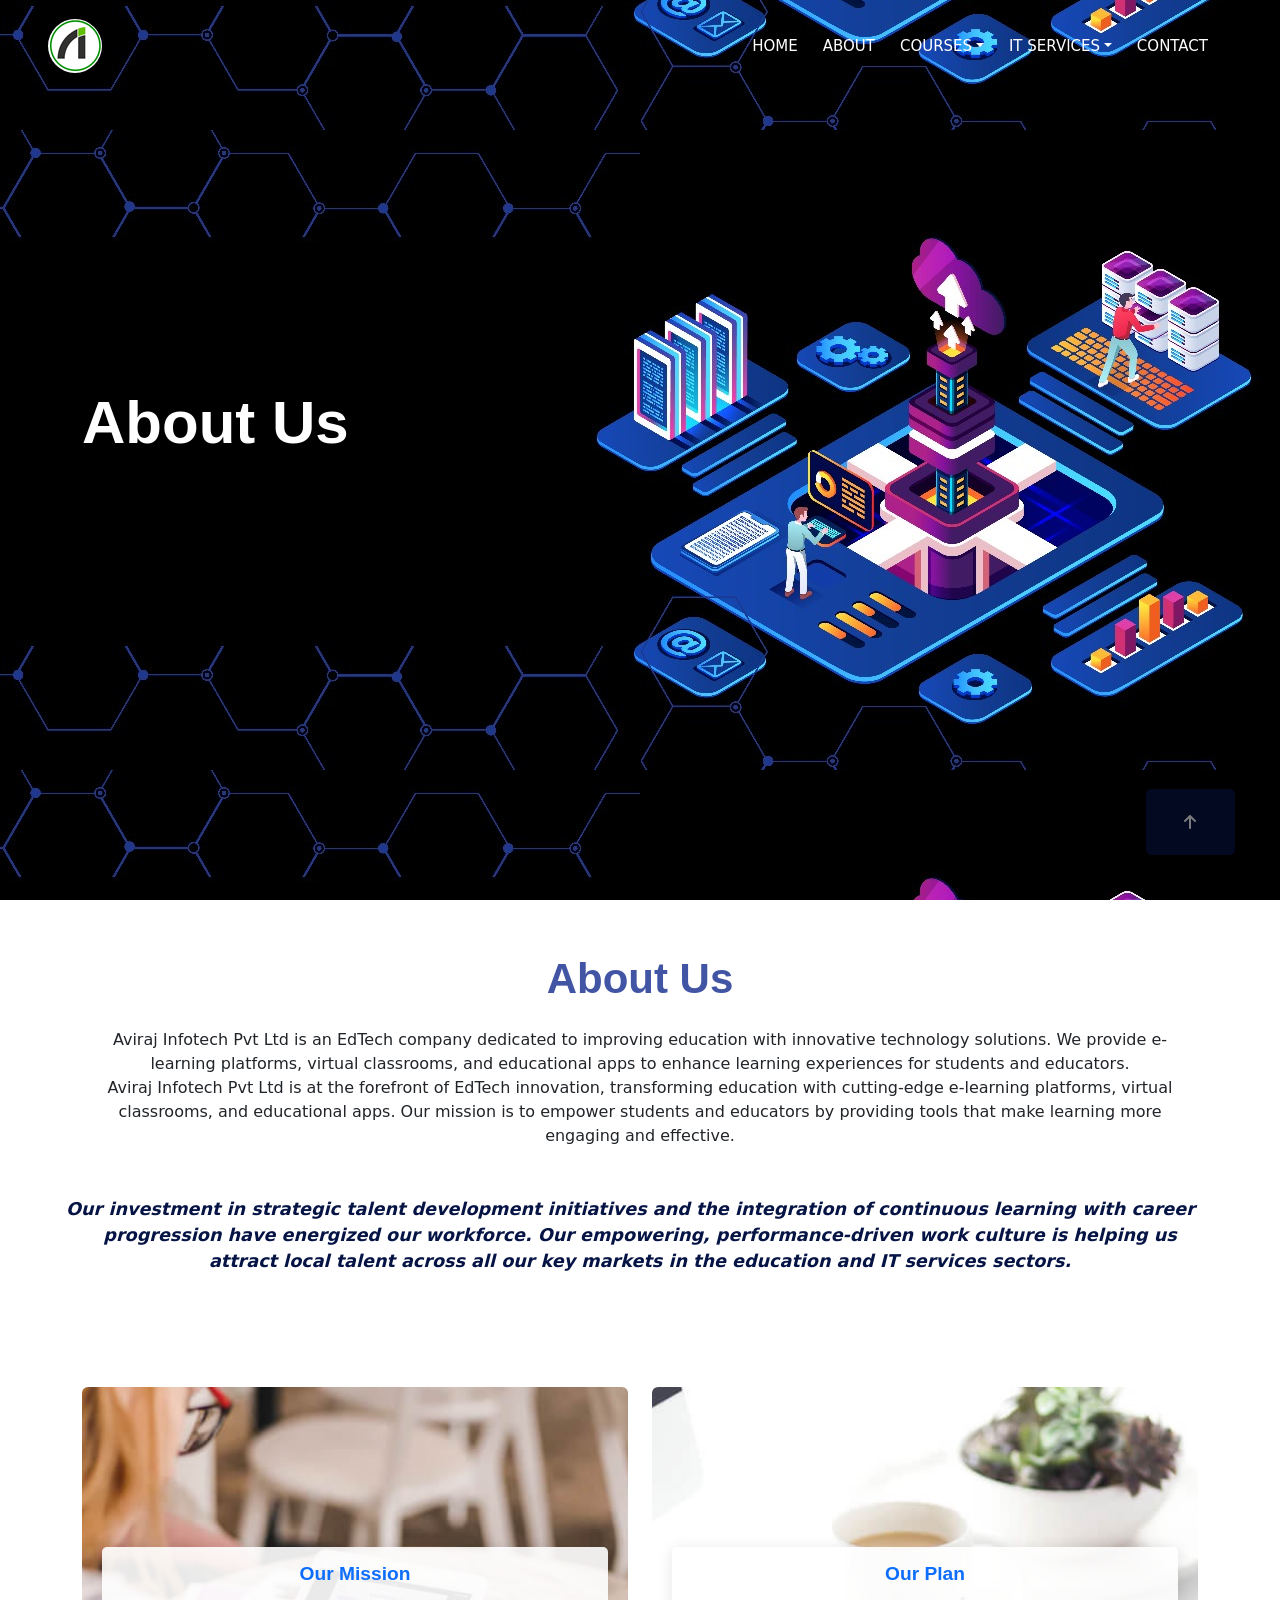
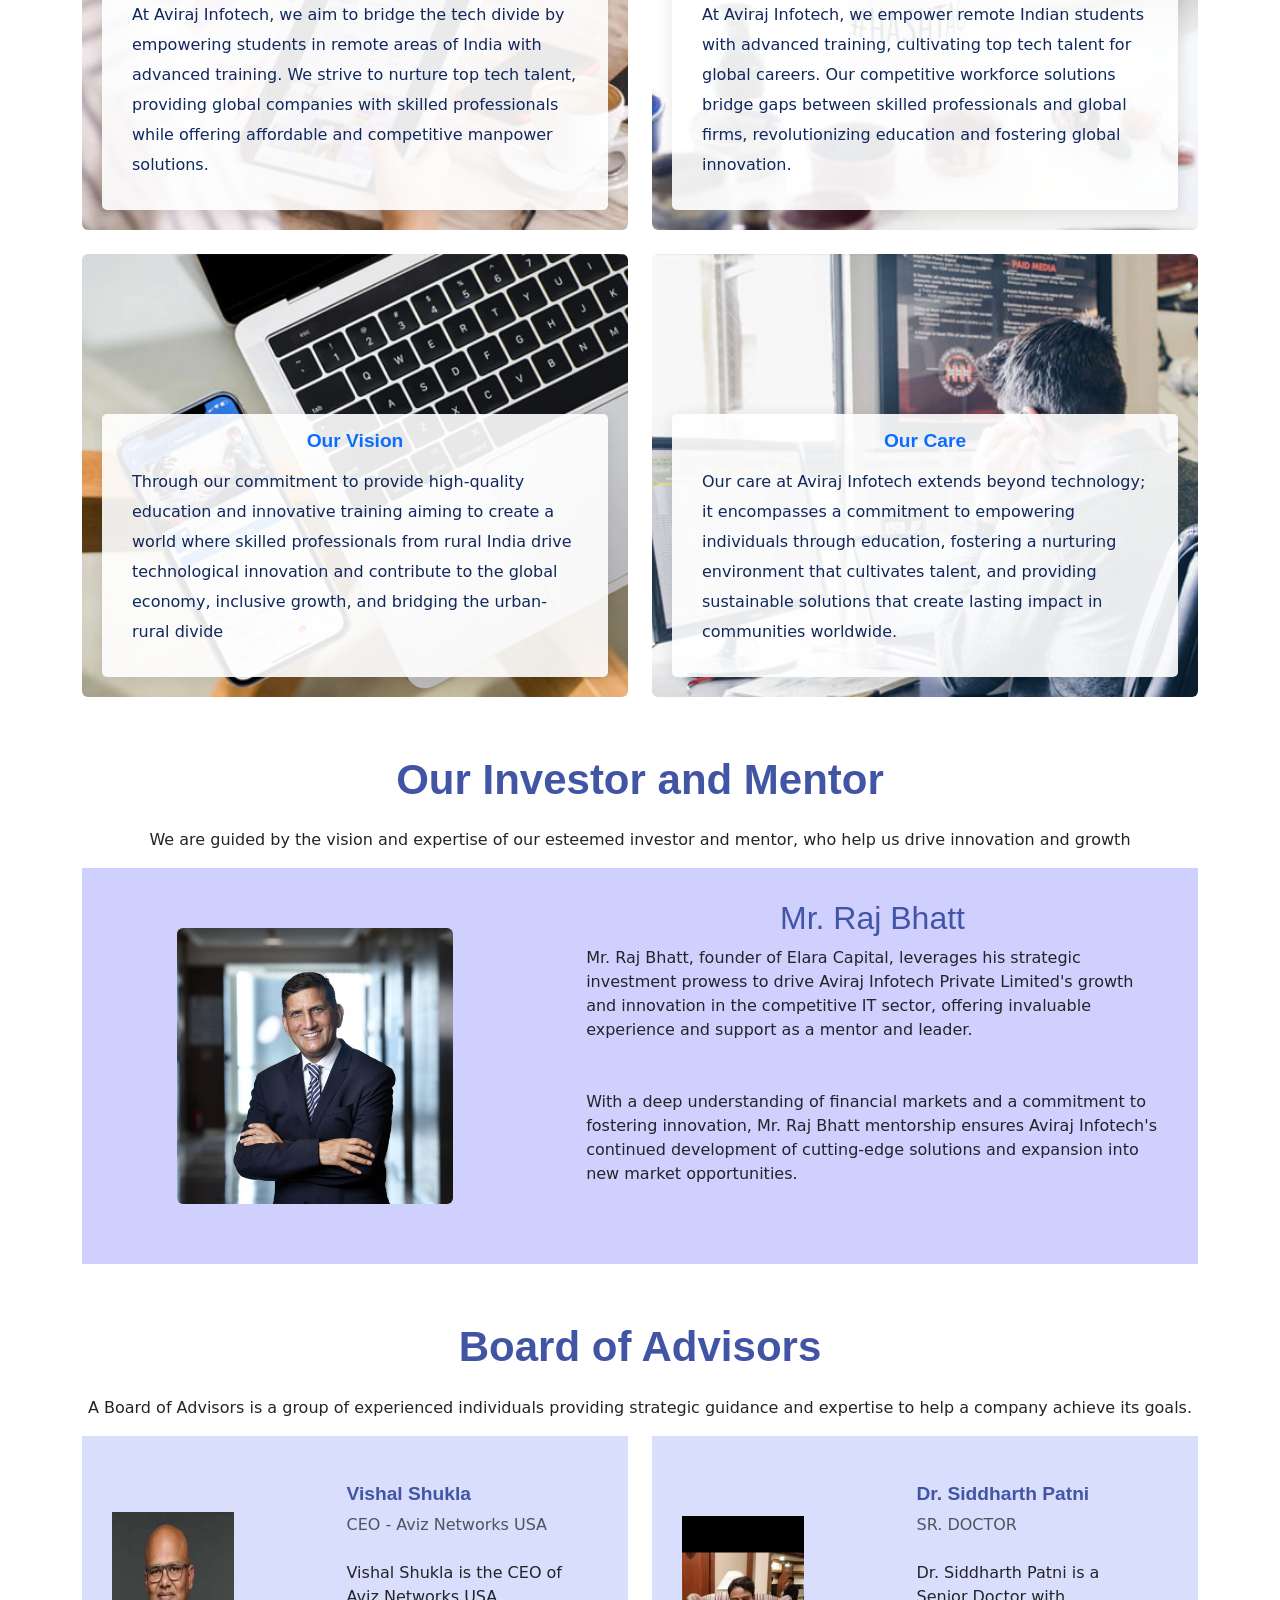
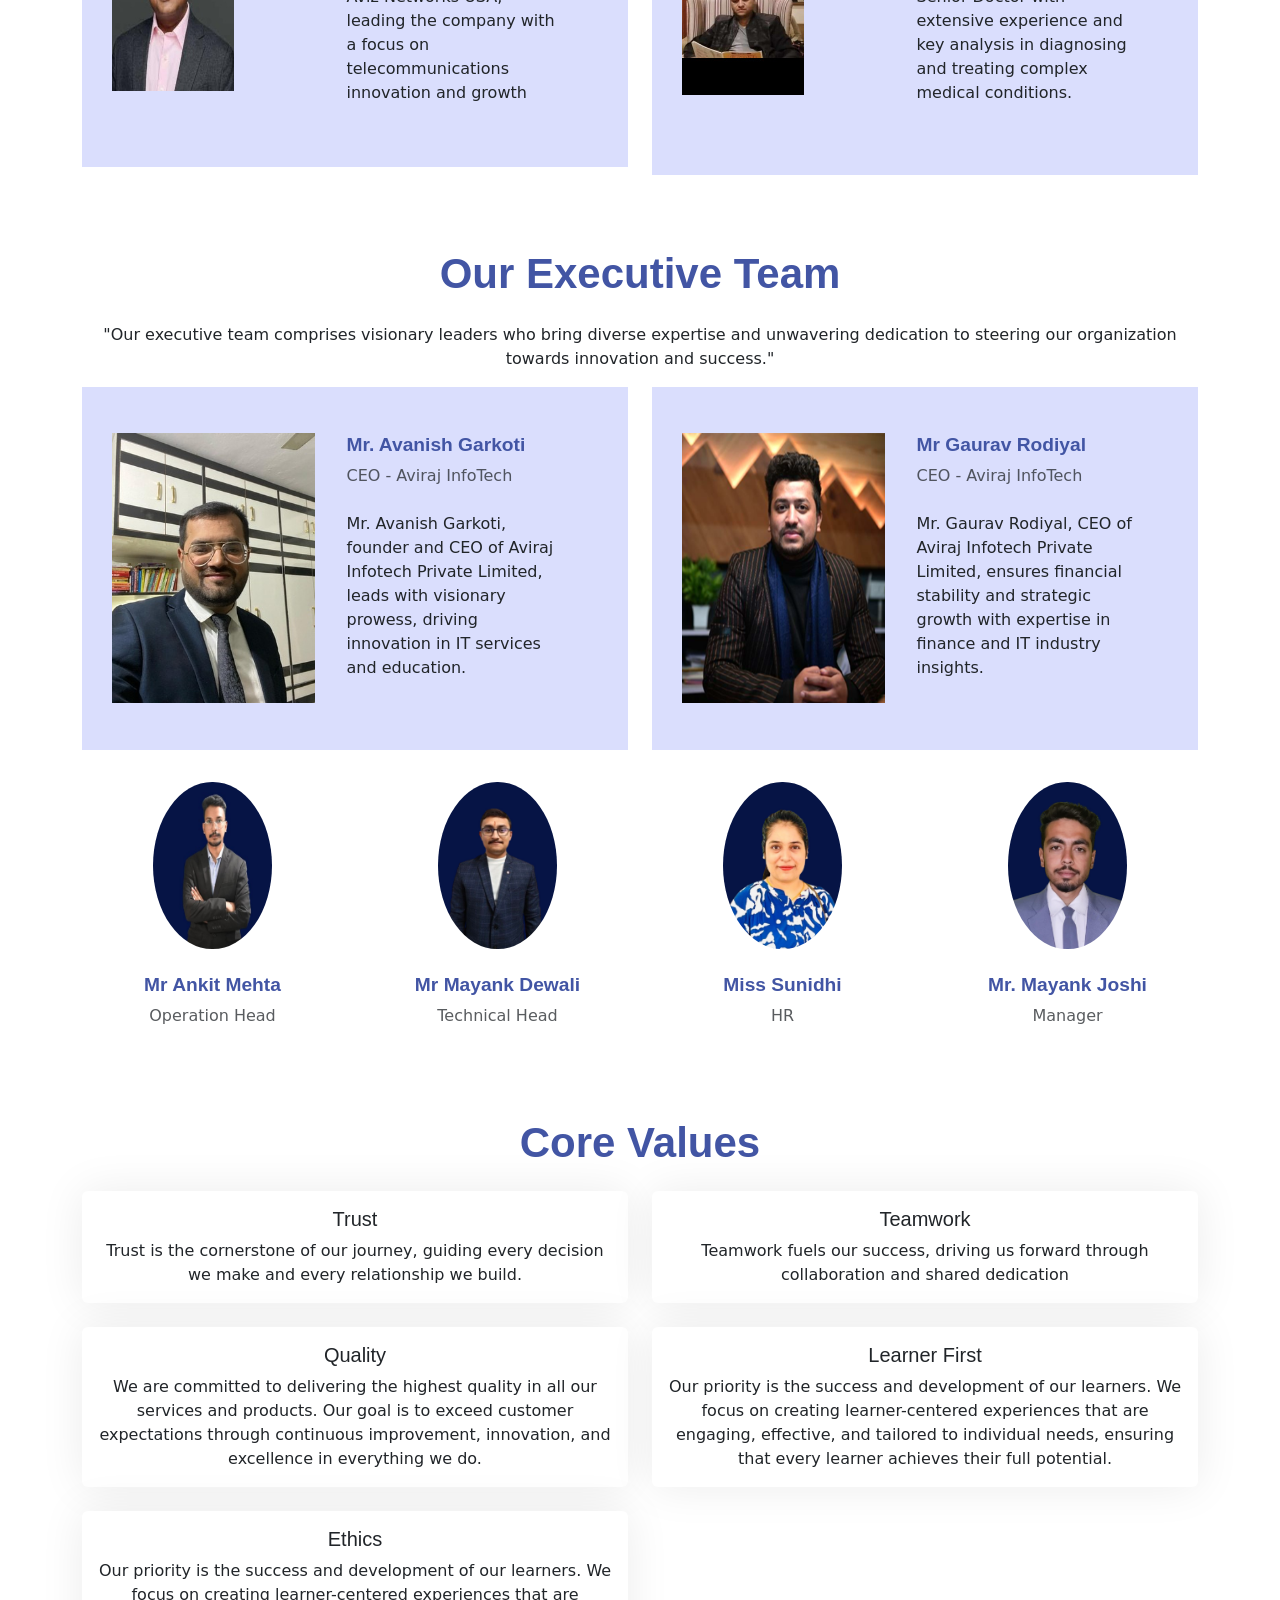
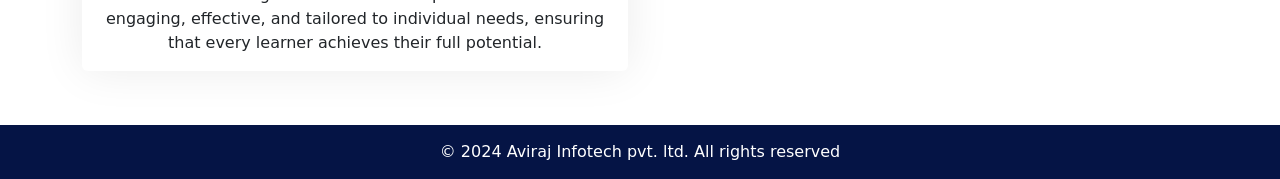
<file: aboutus.html>
<!DOCTYPE html>
<html lang="en">

    <head>
        <meta charset="UTF-8">
        <meta name="viewport" content="width=device-width, initial-scale=1.0">
        <title>Aviraj Infotech</title>
        <!-- bootstrap css -->
        <link href="https://cdn.jsdelivr.net/npm/bootstrap@5.3.3/dist/css/bootstrap.min.css" rel="stylesheet">
        <!-- libraries stylesheet -->
        <!-- ========= for animation ========= -->
        <link rel="stylesheet" href="./lib/animate/animate.min.css">
        <!-- ========= for owl slider ========= -->
        <link rel="stylesheet" href="./lib/owlcarousel/assets/owl.carousel.min.css">
        <!-- ========= fontawesome icon ========= -->
        <link rel="stylesheet" href="https://cdnjs.cloudflare.com/ajax/libs/font-awesome/6.6.0/css/all.min.css" />
        <!-- ========= css file ========= -->
        <link rel="stylesheet" href="./style.css">
    </head>

    <body>
        <div class="container-xxl bg-white p-0">
            <!-- ===================== navigation bar ===================== -->
            <div class="container-xxl position-relative p-0">
                <nav class="navbar navbar-expand-lg nav-color px-4 px-lg-5 py-3 py-lg-0">
                    <a href="" class="navbar-brand p-0">
                        <img src="./img/logo/logo.png" alt="Logo" style="border-radius: 100%;">
                    </a>
                    <button class="navbar-toggler" type="button" data-bs-toggle="collapse"
                        data-bs-target="#navbarCollapse">
                        <span class="fa fa-bars"></span>
                    </button>
                    <div class="collapse navbar-collapse" id="navbarCollapse">
                        <div class="navbar-nav ms-auto py-0 pe-4">
                            <a href="./index.html" class="nav-item nav-link">Home</a>
                            <a href="./aboutus.html" class="nav-item nav-link">About</a>
                            <div class="nav-item dropdown">
                                <a href="./courses.html" class="nav-link dropdown-toggle"
                                    data-bs-toggle="dropdown">Courses</a>
                                <div class="dropdown-menu m-0">
                                    <a href="courses.html#course1" class="dropdown-item">Web Programming</a>
                                    <a href="courses.html#course2" class="dropdown-item">App Development</a>
                                    <a href="courses.html#course3" class="dropdown-item">A.I & M.L.</a>
                                    <a href="courses.html#course4" class="dropdown-item">Cyber Security</a>
                                </div>
                            </div>
                            <div class="nav-item dropdown">
                                <a href="#" class="nav-link dropdown-toggle" data-bs-toggle="dropdown">IT Services</a>
                                <div class="dropdown-menu m-0">
                                    <a href="booking.html" class="dropdown-item">Drones & Robotics</a>
                                    <a href="team.html" class="dropdown-item">Cyber Analysis</a>
                                    <a href="testimonial.html" class="dropdown-item">Application Development</a>
                                    <a href="testimonial.html" class="dropdown-item">A.I Integration</a>
                                </div>
                            </div>
                            <a href="./contact.html" class="nav-item nav-link">Contact</a>
                        </div>
                    </div>
                </nav>
            </div>
            <!-- ===================== hero section ===================== -->
            <div class="container-xxl py-4 bg-dark hero-header mb-5">
                <div class="container page-title">
                    <div class="row align-items-center g-5">
                        <div class="col-lg-6 text-center text-lg-start">
                            <h1 class="title display-3 text-white animated slideInLeft">About Us
                            </h1>
                        </div>
                    </div>
                </div>
            </div>
            <!-- ===================== hero section ===================== -->

            <!-- ===================== About Us ===================== -->
            <div class="container-xxl py-1  mb-5">
                <div class="container">
                    <div class="text-center wow fadeInUp" data-wow-delay="0.1s">
                        <h1 class="section-title">About Us</h1>
                    </div>
                    <div class="text-center">
                        Aviraj Infotech Pvt Ltd is an EdTech company dedicated to improving education with innovative
                        technology solutions. We provide e-learning platforms, virtual classrooms, and educational apps
                        to enhance learning experiences for students and educators.
                        <br>
                        Aviraj Infotech Pvt Ltd is at the forefront of EdTech innovation, transforming education with
                        cutting-edge e-learning platforms, virtual classrooms, and educational apps. Our mission is to
                        empower students and educators by providing tools that make learning more engaging and
                        effective.
                    </div>
                    <div class="text-center mt-5">
                        <blockquote class="blockstyle">
                            Our investment in strategic talent
                            development
                            initiatives and the integration of continuous learning with career progression have
                            energized our
                            workforce. Our empowering, performance-driven work culture is helping us attract local
                            talent across all
                            our key markets in the education and IT services sectors.
                        </blockquote>
                    </div>
                </div>
            </div>
            <!-- ===================== About Us ===================== -->

            <!-- ===================== Our Values ===================== -->
            <div class="container-xxl py-1  mb-5">
                <div class="container our-values">
                    <div class="row">
                        <div class="col-md-6 d-flex align-items-stretch">
                            <div class="card" style='background-image: url("./img/hero/our-values-1.jpg");'>
                                <div class="card-body" style="z-index: 0;">
                                    <h5 class="card-title" style="font-size: larger;"><a href="">Our Mission</a></h5>
                                    <p class="card-text">At Aviraj Infotech, we aim to bridge the tech divide by
                                        empowering students in
                                        remote
                                        areas of India with advanced training. We strive to nurture top tech talent,
                                        providing
                                        global companies with skilled professionals while offering affordable and
                                        competitive
                                        manpower solutions.
                                    </p>
                                    <!-- <div class="read-more"><a href="#"><i class="bi bi-arrow-right"></i> Read
                                            More</a></div> -->
                                </div>
                            </div>
                        </div>
                        <div class="col-md-6 d-flex align-items-stretch mt-4 mt-md-0">
                            <div class="card" style='background-image: url("./img/hero/our-values-2.jpg");'>
                                <div class="card-body" style="z-index: 0;">
                                    <h5 class="card-title" style="font-size: larger;"><a href="">Our Plan</a></h5>
                                    <p class="card-text">
                                        At Aviraj Infotech, we empower remote Indian students with advanced
                                        training, cultivating top tech
                                        talent for global careers. Our competitive workforce solutions bridge gaps
                                        between skilled
                                        professionals and global firms, revolutionizing education and fostering
                                        global innovation.</p>
                                    <!-- <div class="read-more"><a href="#"><i class="bi bi-arrow-right"></i> Read
                                            More</a></div> -->
                                </div>
                            </div>
                        </div>
                        <div class="col-md-6 d-flex align-items-stretch mt-4">
                            <div class="card" style='background-image: url("./img/hero/our-values-3.jpg");'>
                                <div class="card-body" style="z-index: 0;">
                                    <h5 class="card-title" style="font-size: larger;"><a href="">Our Vision</a></h5>
                                    <p class="card-text">Through our commitment to provide high-quality education
                                        and innovative
                                        training
                                        aiming to create a world where skilled professionals from rural India drive
                                        technological
                                        innovation and contribute to the global economy, inclusive growth, and
                                        bridging the
                                        urban-rural divide</p>
                                    <!-- <div class="read-more"><a href="#"><i class="bi bi-arrow-right"></i> Read
                                            More</a></div> -->
                                </div>
                            </div>
                        </div>
                        <div class="col-md-6 d-flex align-items-stretch mt-4">
                            <div class="card" style='background-image: url("./img/hero/our-values-4.jpg");'>
                                <div class="card-body" style="z-index: 0;">
                                    <h5 class="card-title" style="font-size: larger;"><a href="">Our Care</a></h5>
                                    <p class="card-text">Our care at Aviraj Infotech extends beyond technology; it
                                        encompasses a
                                        commitment to empowering individuals through education, fostering a
                                        nurturing environment that
                                        cultivates talent, and providing sustainable solutions that create lasting
                                        impact in communities
                                        worldwide.</p>
                                    <!-- <div class="read-more"><a href="#"><i class="bi bi-arrow-right"></i> Read
                                            More</a></div> -->
                                </div>
                            </div>
                        </div>
                    </div>
                </div>
            </div>
            <!-- ===================== Our Values ===================== -->

            <!-- ===================== Our Investor & Mentor ===================== -->
            <div class="container-xxl py-1  mb-5">
                <div class="container">
                    <div class="text-center wow fadeInUp" data-wow-delay="0.1s">
                        <h1 class="section-title">Our Investor and Mentor</h1>
                        <p editable="inline"> We are guided by the vision and expertise of our esteemed
                            investor and mentor, who help us drive innovation and growth
                        </p>
                    </div>
                    <div class="container" style="background-color: rgba(44, 44, 255, 0.22);">
                        <div class="row gy-3 gy-md-4 gy-lg-0 align-items-lg-center align-items-s-center">
                            <div class="col-12 col-lg-6 col-xl-5 text-center" style="padding: 60px;">
                                <img class="img-fluid rounded" loading="lazy" src="./img/human/Raj-Bhatt.jpg"
                                    alt="About" style="max-width: 80%; height: auto;">
                            </div>
                            <div class="col-12 col-lg-6 col-xl-7">
                                <div class="row justify-content-xl-center">
                                    <div class="col-12 col-xl-11">
                                        <div class="section-tittle text-center mb-55">
                                            <h2>Mr. Raj Bhatt</h2>
                                        </div>
                                        <p class="mb-5">

                                            Mr. Raj Bhatt, founder of Elara Capital, leverages his strategic investment
                                            prowess to drive Aviraj
                                            Infotech Private Limited's growth and innovation in the competitive IT
                                            sector, offering invaluable
                                            experience and support as a mentor and leader.</p>
                                        <p class="mb-5">With a deep understanding of financial markets and a commitment
                                            to fostering
                                            innovation, Mr. Raj Bhatt mentorship ensures Aviraj Infotech's continued
                                            development of cutting-edge
                                            solutions and expansion into new market opportunities.</p>

                                    </div>
                                </div>
                            </div>
                        </div>
                    </div>
                </div>
            </div>
            <!-- ===================== Our Investor & Mentor ===================== -->

            <!-- ===================== Board of Directors ===================== -->
            <div class="container-xxl py-1  mb-5">
                <div class="container">
                    <div class="text-center wow fadeInUp" data-wow-delay="0.1s">
                        <h1 class="section-title">Board of Advisors</h1>
                        <p editable="inline"> A Board of Advisors is a group of experienced individuals providing
                            strategic guidance and expertise to help a company achieve its goals.
                        </p>
                    </div>
                    <div class="row">
                        <div class="col-lg-6 ">
                            <div class="card border-0 mb-3 mentor-card">
                                <div class="row g-0 align-items-center back" style="padding: 30px;">
                                    <div class="col-sm-5"><img alt="..." class="img-fluid img-small"
                                            src="./img/human/vishal.jpg" style="max-width: 60%; height: auto;">
                                    </div>
                                    <div class="col-sm-7">
                                        <div class="card-body mx-md-3">
                                            <h5 class="fw-bold" style="font-size: larger;">Vishal Shukla</h5>
                                            <div class="text-muted mb-4">CEO - Aviz Networks USA</div>
                                            <p>
                                                Vishal Shukla is the CEO of Aviz Networks USA, leading the company with
                                                a focus on telecommunications innovation and growth</p>
                                        </div>
                                    </div>
                                </div>
                            </div>
                        </div>
                        <div class="col-lg-6">
                            <div class="card border-0 mb-3 mentor-card">
                                <div class="row g-0 align-items-center back" style="padding: 30px;">
                                    <div class="col-sm-5"><img alt="..." class="img-fluid img-small"
                                            src="./img/human/119574076_2396287730504929_5691030053976828510_n-e1704609257481.jpg"
                                            style="max-width: 60%; height: auto;"></div>
                                    <div class="col-sm-7">
                                        <div class="card-body mx-lg-3">
                                            <h5 class="fw-bold" style="font-size: larger;">Dr. Siddharth Patni</h5>
                                            <div class="text-muted mb-4">SR. DOCTOR</div>
                                            <p>Dr. Siddharth Patni is a Senior Doctor with extensive experience and key
                                                analysis in diagnosing and treating complex medical conditions.</p>
                                            <div class="d-flex mt-4 justify-content-center">
                                                <!-- Social media links -->
                                            </div>
                                        </div>
                                    </div>
                                </div>
                            </div>
                        </div>
                    </div>
                </div>
            </div>
            <!-- ===================== Board of Directors ===================== -->

            <!-- ===================== Our Executive Team ===================== -->
            <div class="container-xxl py-1  mb-5">
                <div class="container">
                    <div class="text-center wow fadeInUp" data-wow-delay="0.1s">
                        <h1 class="section-title">Our Executive Team</h1>
                        <p editable="inline"> "Our executive team comprises visionary leaders who bring diverse
                            expertise and unwavering dedication to steering our organization towards innovation and
                            success."
                        </p>
                    </div>
                    <div class="row">
                        <div class="col-lg-6 ">
                            <div class="card border-0 mb-3 mentor-card">
                                <div class="row g-0 align-items-center back" style="padding: 30px;">
                                    <div class="col-sm-5"><img alt="..." class="img-fluid img-small"
                                            src="./img/human/aashu (1).jpg" style="max-width: 100%; height: auto;">
                                    </div>
                                    <div class="col-sm-7">
                                        <div class="card-body mx-md-3">
                                            <h5 class="fw-bold" style="font-size: larger;">Mr. Avanish Garkoti </h5>
                                            <div class="text-muted mb-4">CEO - Aviraj InfoTech</div>
                                            <p>Mr. Avanish Garkoti, founder and CEO of Aviraj Infotech Private
                                                Limited, leads with visionary prowess, driving innovation in IT
                                                services and education.</p>
                                            <div class="d-flex mt-4 justify-content-center">
                                            </div>
                                        </div>
                                    </div>
                                </div>
                            </div>
                        </div>
                        <div class="col-lg-6">
                            <div class="card border-0 mb-3 mentor-card">
                                <div class="row g-0 align-items-center back" style="padding: 30px;">
                                    <div class="col-sm-5"><img alt="..." class="img-fluid img-small"
                                            src="./img/human/gaurav-rodiyal-image.png"
                                            style="max-width: 100%; height: auto;"></div>
                                    <div class="col-sm-7">
                                        <div class="card-body mx-lg-3">
                                            <h5 class="fw-bold" style="font-size: larger;">Mr Gaurav Rodiyal</h5>
                                            <div class="text-muted mb-4">CEO - Aviraj InfoTech</div>
                                            <p>Mr. Gaurav Rodiyal, CEO of Aviraj Infotech Private Limited,
                                                ensures financial stability and strategic growth with expertise
                                                in finance and IT industry insights.</p>
                                            <div class="d-flex mt-4 justify-content-center">
                                                <!-- Social media links -->
                                            </div>
                                        </div>
                                    </div>
                                </div>
                            </div>
                        </div>
                    </div>
                    <div class="row">
                        <div class="col-md-6 col-lg-3">
                            <div class="card text-center border-0 mb-3">
                                <div class="card-body p-3">
                                    <div class="mb-4 mx-lg-3 mx-xxl-5"><img class="img-fluid rounded-circle"
                                            src="img/ankit.jpg" style="max-width: 60%; height: auto;">
                                    </div>
                                    <h5 class="fw-bold" style="font-size: larger;">Mr Ankit Mehta</h5>
                                    <div class="text-muted">
                                        Operation Head
                                    </div>
                                </div>
                            </div>
                        </div>
                        <div class="col-md-6 col-lg-3">
                            <div class="card text-center border-0 mb-3">
                                <div class="card-body p-3">
                                    <div class="mb-4 mx-lg-3 mx-xxl-5"><img class="img-fluid rounded-circle"
                                            src="img/mayankdewali.jpg" style="max-width: 60%; height: auto;"></div>
                                    <h5 class="fw-bold" style="font-size: larger;"> Mr Mayank Dewali</h5>
                                    <div class="text-muted">
                                        Technical Head
                                    </div>
                                </div>
                            </div>
                        </div>
                        <div class="col-md-6 col-lg-3">
                            <div class="card text-center border-0 mb-3">
                                <div class="card-body p-3">
                                    <div class="mb-4 mx-lg-3 mx-xxl-5"><img class="img-fluid rounded-circle"
                                            src="img/sunidhir.jpg" style="max-width: 60%; height: auto;"></div>
                                    <h5 class="fw-bold" style="font-size: larger;">Miss Sunidhi</h5>
                                    <div class="text-muted">
                                        HR
                                    </div>
                                </div>
                            </div>
                        </div>
                        <div class="col-md-6 col-lg-3">
                            <div class="card text-center border-0 mb-3">
                                <div class="card-body p-3">
                                    <div class="mb-4 mx-lg-3 mx-xxl-5"><img class="img-fluid rounded-circle"
                                            src="img/human/mayankjodhi.jpg" style="max-width: 60%; height: auto;"></div>
                                    <h5 class="fw-bold" style="font-size: larger;">Mr. Mayank Joshi</h5>
                                    <div class="text-muted">
                                        Manager
                                    </div>
                                </div>
                            </div>
                        </div>

                    </div>
                </div>
            </div>
            <!-- ===================== Our Executive Team ===================== -->

            <!-- ===================== Core Values ===================== -->
            <div class="container-xxl py-1  mb-5">
                <div class="container">
                    <div class="text-center wow fadeInUp" data-wow-delay="0.1s">
                        <h1 class="section-title">Core Values</h1>
                    </div>
                    <div class="row row-cols-1 row-cols-md-2 g-4">
                        <div class="col">
                            <div class="card text-center card-item border-0">
                                <div class="card-body">
                                    <h5 class="card-title">Trust</h5>
                                    <p class="card-text">Trust is the cornerstone of our journey, guiding every decision
                                        we make and every relationship we build.</p>
                                </div>
                            </div>
                        </div>
                        <div class="col">
                            <div class="card text-center card-item border-0">
                                <div class="card-body">
                                    <h5 class="card-title">Teamwork</h5>
                                    <p class="card-text">Teamwork fuels our success, driving us forward through
                                        collaboration and shared dedication</p>
                                </div>
                            </div>
                        </div>
                        <div class="col">
                            <div class="card text-center card-item border-0">
                                <div class="card-body">
                                    <h5 class="card-title">Quality</h5>
                                    <p class="card-text">We are committed to delivering the highest quality in all our
                                        services and products. Our goal is to exceed customer expectations through
                                        continuous improvement, innovation, and excellence in everything we do.</p>
                                </div>
                            </div>
                        </div>
                        <div class="col">
                            <div class="card text-center card-item border-0">
                                <div class="card-body">
                                    <h5 class="card-title">Learner First</h5>
                                    <p class="card-text">Our priority is the success and development of our learners. We
                                        focus on creating learner-centered experiences that are engaging, effective, and
                                        tailored to individual needs, ensuring that every learner achieves their full
                                        potential.</p>
                                </div>
                            </div>
                        </div>
                        <div class="col">
                            <div class="card text-center card-item border-0">
                                <div class="card-body">
                                    <h5 class="card-title">Ethics</h5>
                                    <p class="card-text">Our priority is the success and development of our learners. We
                                        focus on creating learner-centered experiences that are engaging, effective, and
                                        tailored to individual needs, ensuring that every learner achieves their full
                                        potential.</p>
                                </div>
                            </div>
                        </div>
                    </div>
                </div>
            </div>
            <!-- ===================== Core Values ===================== -->
        </div>

        <!-- ===================== Footer ===================== -->
        <footer>
            <div class="bottom-bar">
                <p style="color: white;">&copy; 2024 Aviraj Infotech pvt. ltd. All rights reserved</p>
            </div>
        </footer>
        <!-- ===================== Footer ===================== -->
        <a href="#" class="btn btn-lg btn-primary btn-lg-square back-to-top"><i class="fa-solid fa-arrow-up"></i></a>
        </div>
        <!-- jquery -->
        <script src="https://cdnjs.cloudflare.com/ajax/libs/jquery/3.7.1/jquery.min.js"></script>
        <!-- bootstrap js -->
        <script src="https://cdn.jsdelivr.net/npm/bootstrap@5.3.3/dist/js/bootstrap.bundle.min.js"></script>
        <!-- wow -->
        <script src="./lib/wow/wow.min.js"></script>
        <!-- waypoint -->
        <script src="./lib/waypoints/jquery.waypoints.min.js"></script>
        <script src="lib/waypoints/waypoints.min.js"></script>
        <script src="lib/counterup/counterup.min.js"></script>
        <!-- for owl slider -->
        <script src="./lib/owlcarousel/owl.carousel.min.js"></script>
        <!-- js file -->
        <script src="./main.js"></script>

    </body>
    </body>

</html>
</file>
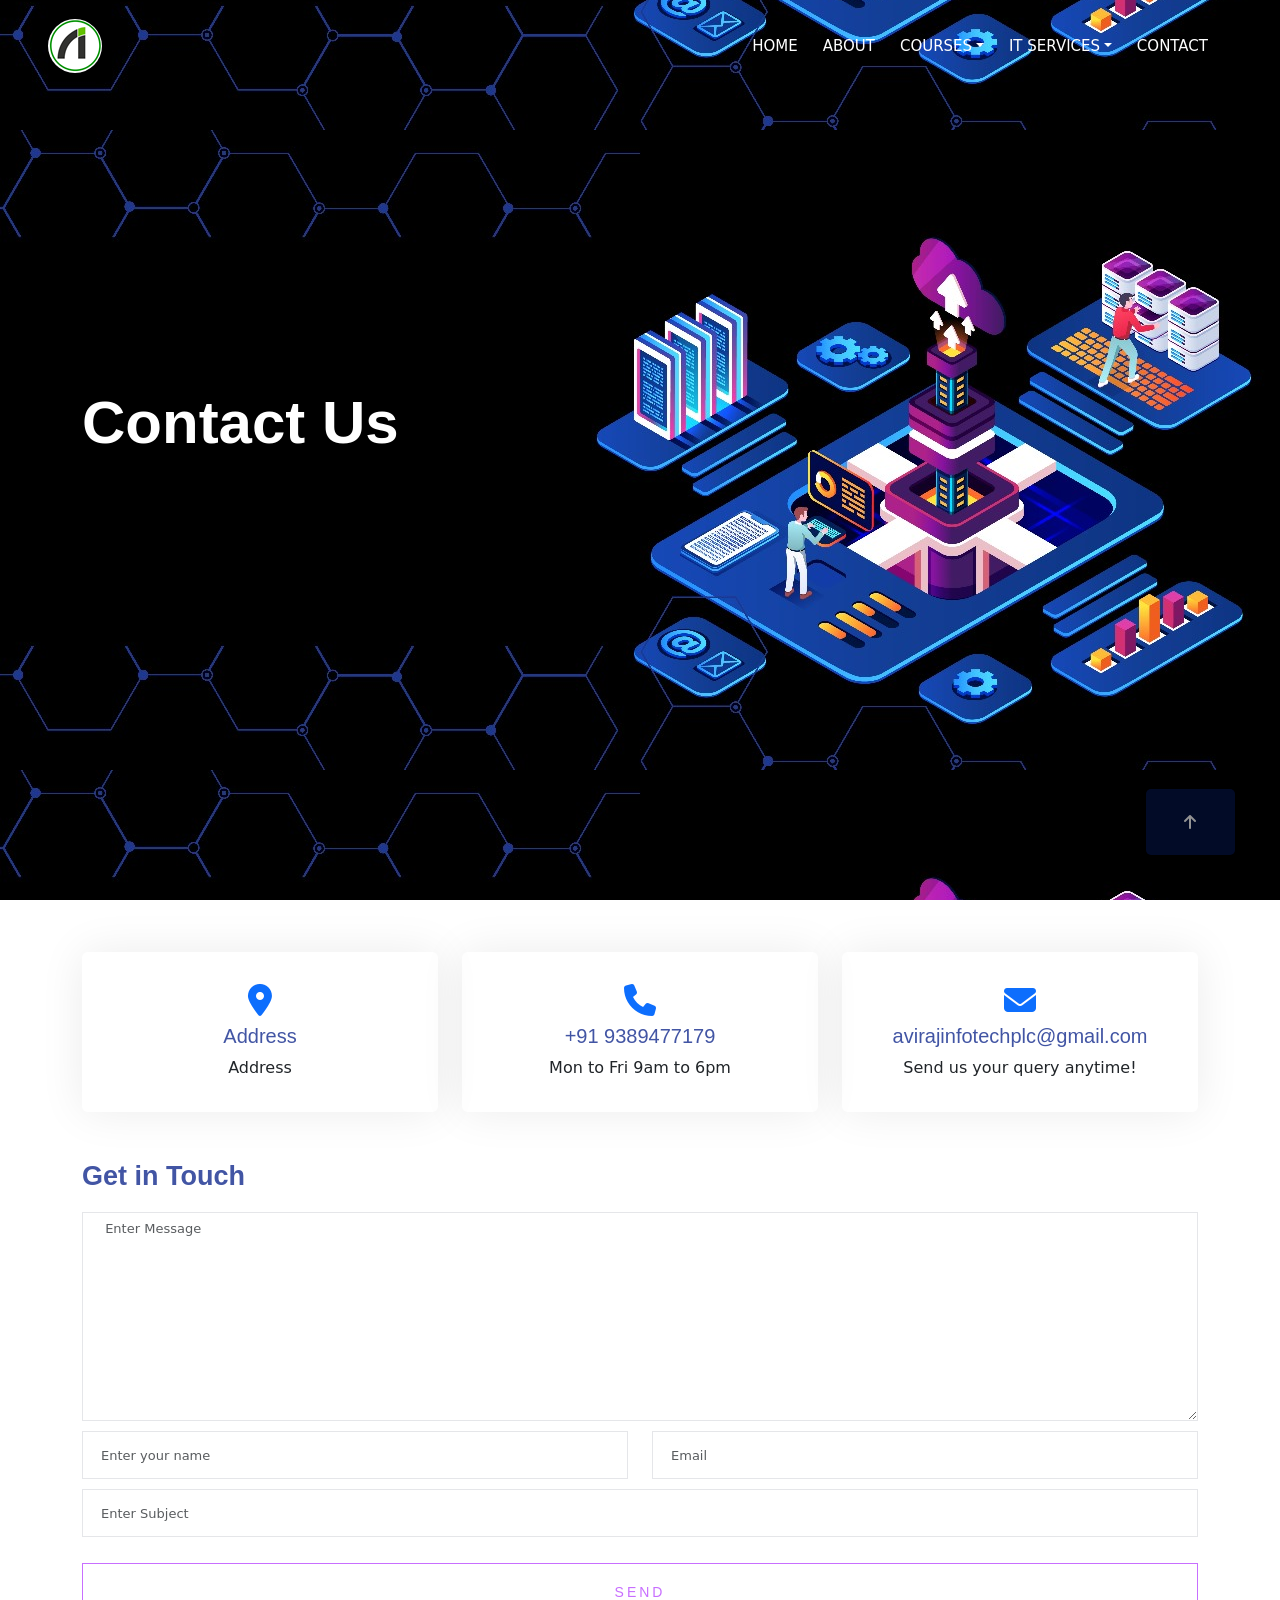
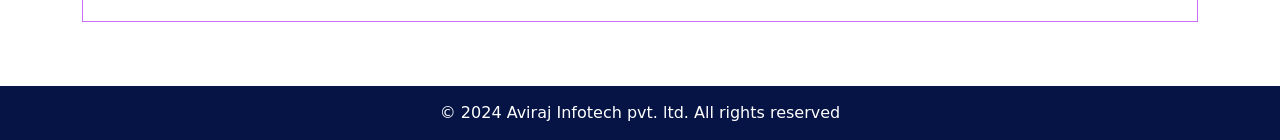
<file: contact.html>
<!DOCTYPE html>
<html lang="en">

    <head>
        <meta charset="UTF-8">
        <meta name="viewport" content="width=device-width, initial-scale=1.0">
        <title>Aviraj Infotech</title>
        <!-- bootstrap css -->
        <link href="https://cdn.jsdelivr.net/npm/bootstrap@5.3.3/dist/css/bootstrap.min.css" rel="stylesheet">
        <!-- libraries stylesheet -->
        <!-- ========= for animation ========= -->
        <link rel="stylesheet" href="./lib/animate/animate.min.css">
        <!-- ========= for owl slider ========= -->
        <link rel="stylesheet" href="./lib/owlcarousel/assets/owl.carousel.min.css">
        <!-- ========= fontawesome icon ========= -->
        <link rel="stylesheet" href="https://cdnjs.cloudflare.com/ajax/libs/font-awesome/6.6.0/css/all.min.css" />
        <!-- ========= css file ========= -->
        <link rel="stylesheet" href="./style.css">
    </head>

    <body>
        <div class="container-xxl bg-white p-0">
            <!-- ===================== navigation bar ===================== -->
            <div class="container-xxl position-relative p-0">
                <nav class="navbar navbar-expand-lg nav-color px-4 px-lg-5 py-3 py-lg-0">
                    <a href="" class="navbar-brand p-0">
                        <img src="./img/logo/logo.png" alt="Logo" style="border-radius: 100%;">
                    </a>
                    <button class="navbar-toggler" type="button" data-bs-toggle="collapse"
                        data-bs-target="#navbarCollapse">
                        <span class="fa fa-bars"></span>
                    </button>
                    <div class="collapse navbar-collapse" id="navbarCollapse">
                        <div class="navbar-nav ms-auto py-0 pe-4">
                            <a href="./index.html" class="nav-item nav-link ">Home</a>
                            <a href="./aboutus.html" class="nav-item nav-link">About</a>
                            <div class="nav-item dropdown">
                                <a href="#" class="nav-link dropdown-toggle" data-bs-toggle="dropdown">Courses</a>
                                <div class="dropdown-menu m-0">
                                    <a href="courses.html#course1" class="dropdown-item">Web Programming</a>
                                    <a href="courses.html#course2" class="dropdown-item">App Development</a>
                                    <a href="courses.html#course3" class="dropdown-item">A.I & M.L.</a>
                                    <a href="courses.html#course4" class="dropdown-item">Cyber Security</a>
                                </div>
                            </div>
                            <div class="nav-item dropdown">
                                <a href="#" class="nav-link dropdown-toggle" data-bs-toggle="dropdown">IT Services</a>
                                <div class="dropdown-menu m-0">
                                    <a href="booking.html" class="dropdown-item">Drones & Robotics</a>
                                    <a href="team.html" class="dropdown-item">Cyber Analysis</a>
                                    <a href="testimonial.html" class="dropdown-item">Application Development</a>
                                    <a href="testimonial.html" class="dropdown-item">A.I Integration</a>
                                </div>
                            </div>
                            <a href="./contact.html" class="nav-item nav-link">Contact</a>
                        </div>
                    </div>
                </nav>
            </div>
            <!-- ===================== hero section ===================== -->
            <div class="container-xxl py-4 bg-dark hero-header mb-5">
                <div class="container page-title">
                    <div class="row align-items-center g-5">
                        <div class="col-lg-6 text-center text-lg-start">
                            <h1 class="title display-3 text-white animated slideInLeft">Contact Us
                            </h1>
                        </div>
                    </div>
                </div>
            </div>
            <!-- ===================== hero section ===================== -->

            <!-- ===================== About Us ===================== -->
            <div class="container-xxl py-1  mb-5">
                <div class="container">
                    <div class="row g-4 mb-5">
                        <div class="col-lg-4 col-sm-6 wow fadeInUp" data-wow-delay="0.5s">
                            <div class="service-item rounded pt-3 text-center">
                                <div class="p-3">
                                    <i class=""></i>
                                    <i class="fa-solid fa-location-dot fa-2x text-primary mb-2"></i>
                                    <h5>Address</h5>
                                    <p>Address</p>
                                </div>
                            </div>
                        </div>
                        <div class="col-lg-4 col-sm-6 wow fadeInUp" data-wow-delay="0.5s">
                            <div class="service-item rounded pt-3 text-center">
                                <div class="p-3">
                                    <i class="fa-solid fa-phone fa-2x text-primary mb-2"></i>
                                    <h5>
                                        +91 9389477179</h5>
                                    <p>Mon to Fri 9am to 6pm</p>
                                </div>
                            </div>
                        </div>
                        <div class="col-lg-4 col-sm-6 wow fadeInUp" data-wow-delay="0.5s">
                            <div class="service-item rounded pt-3 text-center">
                                <div class="p-3">
                                    <i class="fa-solid fa-envelope fa-2x  text-primary mb-2"></i>
                                    <h5>avirajinfotechplc@gmail.com</h5>
                                    <p>Send us your query anytime!</p>
                                </div>
                            </div>
                        </div>
                    </div>
                    <div class="row">
                        <div class="col-12">
                            <h2 class="contact-title">Get in Touch</h2>
                        </div>
                        <div class="col-lg-12">
                            <form class="form-contact contact_form" action="contact_process.php" method="post"
                                id="contactForm" novalidate="novalidate">
                                <div class="row">
                                    <div class="col-12">
                                        <div class="form-group">
                                            <textarea class="form-control w-100" name="message" id="message" cols="30"
                                                rows="10" onfocus="this.placeholder = ''"
                                                onblur="this.placeholder = 'Enter Message'"
                                                placeholder=" Enter Message"></textarea>
                                        </div>
                                    </div>
                                    <div class="col-sm-6">
                                        <div class="form-group">
                                            <input class="form-control valid" name="name" id="name" type="text"
                                                onfocus="this.placeholder = ''"
                                                onblur="this.placeholder = 'Enter your name'"
                                                placeholder="Enter your name">
                                        </div>
                                    </div>
                                    <div class="col-sm-6">
                                        <div class="form-group">
                                            <input class="form-control valid" name="email" id="email" type="email"
                                                onfocus="this.placeholder = ''"
                                                onblur="this.placeholder = 'Enter email address'" placeholder="Email">
                                        </div>
                                    </div>
                                    <div class="col-12">
                                        <div class="form-group">
                                            <input class="form-control" name="subject" id="subject" type="text"
                                                onfocus="this.placeholder = ''"
                                                onblur="this.placeholder = 'Enter Subject'" placeholder="Enter Subject">
                                        </div>
                                    </div>
                                </div>
                                <div class="form-group mt-3">
                                    <button type="submit" class="button button-contactForm boxed-btn">Send</button>
                                </div>
                            </form>
                        </div>
                    </div>
                </div>
            </div>
            <!-- ===================== About Us ===================== -->

            <!-- ===================== Footer ===================== -->
            <footer>
                <div class="bottom-bar">
                    <p style="color: white;">&copy; 2024 Aviraj Infotech pvt. ltd. All rights reserved</p>
                </div>
            </footer>
            <!-- ===================== Footer ===================== -->

            <a href="#" class="btn btn-lg btn-primary btn-lg-square back-to-top"><i
                    class="fa-solid fa-arrow-up"></i></a>
        </div>
        <!-- jquery -->
        <script src="https://cdnjs.cloudflare.com/ajax/libs/jquery/3.7.1/jquery.min.js"></script>
        <!-- bootstrap js -->
        <script src="https://cdn.jsdelivr.net/npm/bootstrap@5.3.3/dist/js/bootstrap.bundle.min.js"></script>
        <!-- wow -->
        <script src="./lib/wow/wow.min.js"></script>
        <!-- waypoint -->
        <script src="./lib/waypoints/jquery.waypoints.min.js"></script>
        <script src="lib/waypoints/waypoints.min.js"></script>
        <script src="lib/counterup/counterup.min.js"></script>
        <!-- for owl slider -->
        <script src="./lib/owlcarousel/owl.carousel.min.js"></script>
        <!-- js file -->
        <script src="./main.js"></script>

    </body>
    </body>

</html>
</file>
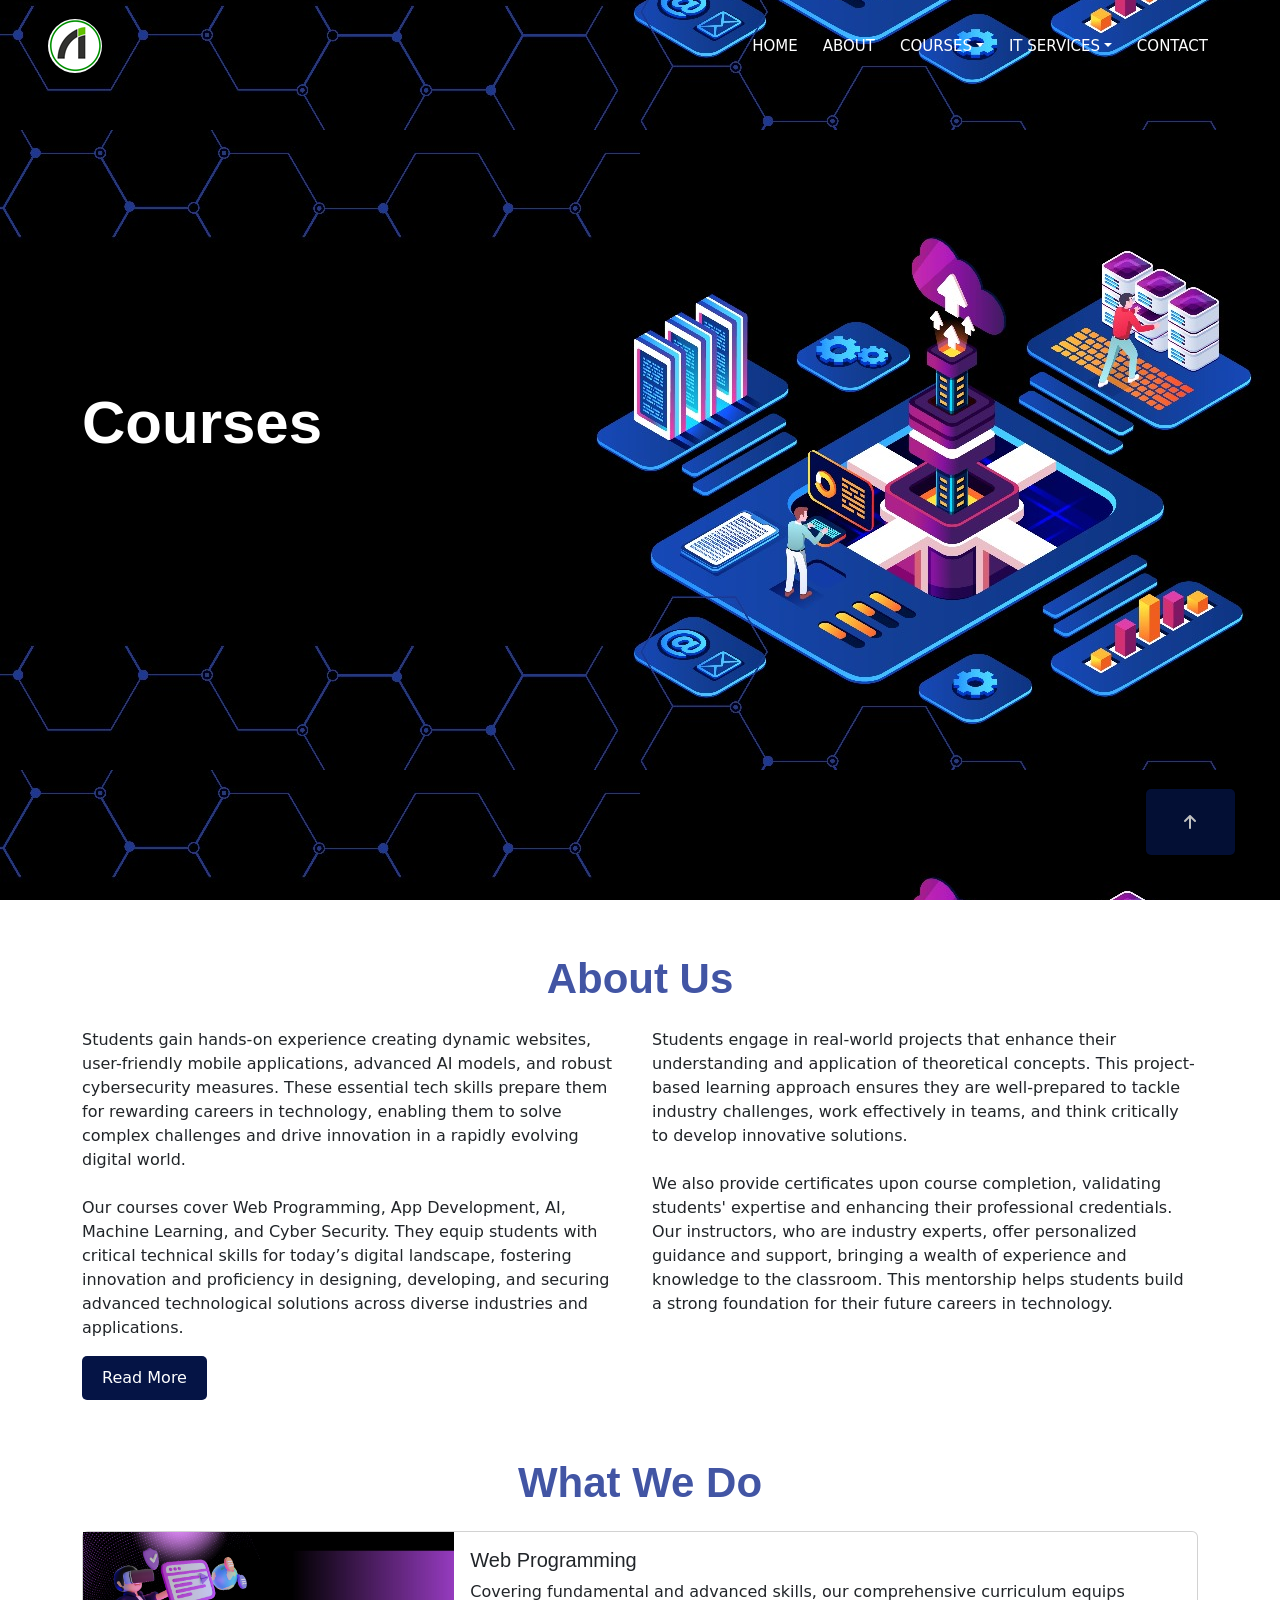
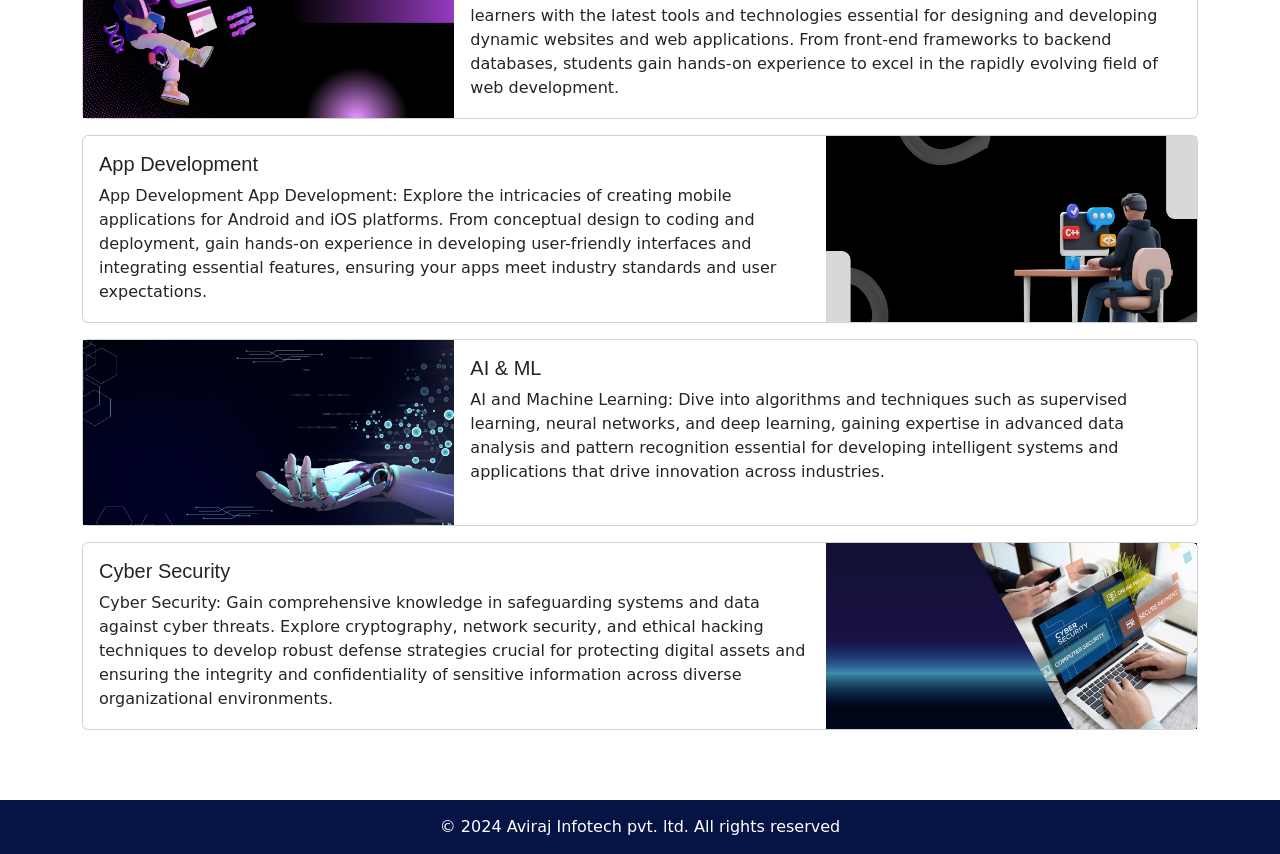
<file: courses.html>
<!DOCTYPE html>
<html lang="en">

    <head>
        <meta charset="UTF-8">
        <meta name="viewport" content="width=device-width, initial-scale=1.0">
        <title>Aviraj Infotech</title>
        <!-- bootstrap css -->
        <link href="https://cdn.jsdelivr.net/npm/bootstrap@5.3.3/dist/css/bootstrap.min.css" rel="stylesheet">
        <!-- libraries stylesheet -->
        <!-- ========= for animation ========= -->
        <link rel="stylesheet" href="./lib/animate/animate.min.css">
        <!-- ========= for owl slider ========= -->
        <link rel="stylesheet" href="./lib/owlcarousel/assets/owl.carousel.min.css">
        <!-- ========= fontawesome icon ========= -->
        <link rel="stylesheet" href="https://cdnjs.cloudflare.com/ajax/libs/font-awesome/6.6.0/css/all.min.css" />
        <!-- ========= css file ========= -->
        <link rel="stylesheet" href="./style.css">
    </head>

    <body>
        <div class="container-xxl bg-white p-0">
            <!-- ===================== navigation bar ===================== -->
            <div class="container-xxl position-relative p-0">
                <nav class="navbar navbar-expand-lg nav-color px-4 px-lg-5 py-3 py-lg-0">
                    <a href="" class="navbar-brand p-0">
                        <img src="./img/logo/logo.png" alt="Logo" style="border-radius: 100%;">
                    </a>
                    <button class="navbar-toggler" type="button" data-bs-toggle="collapse"
                        data-bs-target="#navbarCollapse">
                        <span class="fa fa-bars"></span>
                    </button>
                    <div class="collapse navbar-collapse" id="navbarCollapse">
                        <div class="navbar-nav ms-auto py-0 pe-4">
                            <a href="./index.html" class="nav-item nav-link">Home</a>
                            <a href="./aboutus.html" class="nav-item nav-link">About</a>
                            <div class="nav-item dropdown">
                                <a href="./courses.html" class="nav-link dropdown-toggle"
                                    data-bs-toggle="dropdown">Courses</a>
                                <div class="dropdown-menu m-0">
                                    <a href="courses.html#course1" class="dropdown-item">Web Programming</a>
                                    <a href="courses.html#course2" class="dropdown-item">App Development</a>
                                    <a href="courses.html#course3" class="dropdown-item">A.I & M.L.</a>
                                    <a href="courses.html#course4" class="dropdown-item">Cyber Security</a>
                                </div>
                            </div>
                            <div class="nav-item dropdown">
                                <a href="#" class="nav-link dropdown-toggle" data-bs-toggle="dropdown">IT Services</a>
                                <div class="dropdown-menu m-0">
                                    <a href="booking.html" class="dropdown-item">Drones & Robotics</a>
                                    <a href="team.html" class="dropdown-item">Cyber Analysis</a>
                                    <a href="testimonial.html" class="dropdown-item">Application Development</a>
                                    <a href="testimonial.html" class="dropdown-item">A.I Integration</a>
                                </div>
                            </div>
                            <a href="./contact.html" class="nav-item nav-link">Contact</a>
                        </div>
                    </div>
                </nav>
            </div>
            <!-- ===================== hero section ===================== -->
            <div class="container-xxl py-4 bg-dark hero-header mb-5">
                <div class="container page-title">
                    <div class="row align-items-center g-5">
                        <div class="col-lg-6 text-center text-lg-start">
                            <h1 class="title display-3 text-white animated slideInLeft">Courses
                            </h1>
                        </div>
                    </div>
                </div>
            </div>
            <!-- ===================== hero section ===================== -->

            <!-- ===================== About Us ===================== -->
            <div class="container-xxl py-1  mb-5">
                <div class="container">
                    <div class="text-center wow fadeInUp" data-wow-delay="0.1s">
                        <h1 class="section-title">About Us</h1>
                    </div>
                    <div class="row">
                        <div class="col-md-6">
                            <p class="about_text">
                                Students gain hands-on experience creating dynamic websites, user-friendly mobile
                                applications, advanced AI models, and robust cybersecurity measures. These essential
                                tech skills prepare them for rewarding careers in technology, enabling them to solve
                                complex challenges and drive innovation in a rapidly evolving digital world.
                                <br><br>
                                Our courses cover Web Programming, App Development, AI, Machine Learning, and Cyber
                                Security. They equip students with critical technical skills for today’s digital
                                landscape, fostering innovation and proficiency in designing, developing, and securing
                                advanced technological solutions across diverse industries and applications.
                            </p>
                            <div class="read_bt"><a href="./" style="background-color: #051445;">Read More</a>
                            </div>
                        </div>
                        <div class="col-md-6">
                            <p class="about_text">Students engage in real-world projects that enhance their
                                understanding and application of theoretical concepts. This project-based learning
                                approach ensures they are well-prepared to tackle industry challenges, work effectively
                                in teams, and think critically to develop innovative solutions.
                                <br><br>
                                We also provide certificates upon course completion, validating students' expertise and
                                enhancing their professional credentials. Our instructors, who are industry experts,
                                offer personalized guidance and support, bringing a wealth of experience and knowledge
                                to the classroom. This mentorship helps students build a strong foundation for their
                                future careers in technology.
                            </p>
                        </div>
                    </div>
                </div>
            </div>
            <!-- ===================== About Us ===================== -->

            <!-- ===================== What We Do ===================== -->
            <div class="container-xxl py-1  mb-5">
                <div class="container">
                    <div class="text-center wow fadeInUp" data-wow-delay="0.1s">
                        <h1 class="section-title">What We Do</h1>
                    </div>
                    <div class="card mb-3 wow slideInLeft" data-wow-delay="0.3s" id="course-1">
                        <div class="row g-0">
                            <div class="col-md-4">
                                <img src="./img/gallery/web.jpg" class="img-fluid" alt="...">
                            </div>
                            <div class="col-md-8">
                                <div class="card-body">
                                    <h5 class="card-title">Web Programming</h5>
                                    <p class="card-text">
                                        Covering fundamental and advanced skills, our comprehensive curriculum equips
                                        learners with the latest tools and technologies essential for designing and
                                        developing dynamic websites and web applications. From front-end frameworks to
                                        backend databases, students gain hands-on experience to excel in the rapidly
                                        evolving field of web development.
                                    </p>
                                </div>
                            </div>
                        </div>
                    </div>
                    <div class="card mb-3 wow slideInLeft" data-wow-delay="0.6s">
                        <div class="row g-0">
                            <div class="col-md-8">
                                <div class="card-body">
                                    <h5 class="card-title">App Development</h5>
                                    <p class="card-text">
                                        App Development
                                        App Development: Explore the intricacies of creating mobile applications for
                                        Android and iOS platforms. From conceptual design to coding and deployment, gain
                                        hands-on experience in developing user-friendly interfaces and integrating
                                        essential features, ensuring your apps meet industry standards and user
                                        expectations.
                                    </p>
                                </div>
                            </div>
                            <div class="col-md-4">
                                <img src="./img/gallery/hello.jpg" class="img-fluid" alt="...">
                            </div>
                        </div>
                    </div>
                    <div class="card mb-3 wow slideInLeft" data-wow-delay="0.9s">
                        <div class="row g-0">
                            <div class="col-md-4">
                                <img src="./img/gallery/yoyo.jpg" class="img-fluid" alt="...">
                            </div>
                            <div class="col-md-8">
                                <div class="card-body">
                                    <h5 class="card-title">
                                        AI & ML</h5>
                                    <p class="card-text">
                                        AI and Machine Learning: Dive into algorithms and techniques such as supervised
                                        learning, neural networks, and deep learning, gaining expertise in advanced data
                                        analysis and pattern recognition essential for developing intelligent systems
                                        and applications that drive innovation across industries.
                                    </p>
                                </div>
                            </div>
                        </div>
                    </div>
                    <div class="card mb-3 wow slideInLeft" data-wow-delay="0.12s">
                        <div class="row g-0">
                            <div class="col-md-8">
                                <div class="card-body">
                                    <h5 class="card-title">
                                        Cyber Security</h5>
                                    <p class="card-text">
                                        Cyber Security: Gain comprehensive knowledge in safeguarding systems and data
                                        against cyber threats. Explore cryptography, network security, and ethical
                                        hacking techniques to develop robust defense strategies crucial for protecting
                                        digital assets and ensuring the integrity and confidentiality of sensitive
                                        information across diverse organizational environments.
                                    </p>
                                </div>
                            </div>
                            <div class="col-md-4">
                                <img src="./img/gallery/yoooyooo.jpg" class="img-fluid" alt="...">
                            </div>
                        </div>
                    </div>
                </div>
            </div>
        </div>
        <!-- ===================== What We Do ===================== -->

        <!-- ===================== Footer ===================== -->
        <footer>
            <div class="bottom-bar">
                <p style="color: white;">&copy; 2024 Aviraj Infotech pvt. ltd. All rights reserved</p>
            </div>
        </footer>
        <!-- ===================== Footer ===================== -->

        <a href="#" class="btn btn-lg btn-primary btn-lg-square back-to-top"><i class="fa-solid fa-arrow-up"></i></a>
        </div>
        <!-- jquery -->
        <script src="https://cdnjs.cloudflare.com/ajax/libs/jquery/3.7.1/jquery.min.js"></script>
        <!-- bootstrap js -->
        <script src="https://cdn.jsdelivr.net/npm/bootstrap@5.3.3/dist/js/bootstrap.bundle.min.js"></script>
        <!-- wow -->
        <script src="./lib/wow/wow.min.js"></script>
        <!-- waypoint -->
        <script src="./lib/waypoints/jquery.waypoints.min.js"></script>
        <script src="lib/waypoints/waypoints.min.js"></script>
        <script src="lib/counterup/counterup.min.js"></script>
        <!-- for owl slider -->
        <script src="./lib/owlcarousel/owl.carousel.min.js"></script>
        <!-- js file -->
        <script src="./main.js"></script>

    </body>
    </body>

</html>
</file>
<file: style.css>
:root {
  --blue: #007bff;
  --indigo: #6610f2;
  --purple: #6f42c1;
  --pink: #e83e8c;
  --red: #dc3545;
  --orange: #fd7e14;
  --yellow: #ffc107;
  --green: #051445;
  --teal: #051445;
  --cyan: #17a2b8;
  --white: #fff;
  --gray: #6c757d;
  --gray-dark: #343a40;
  --primary: #007bff;
}
a {
  text-decoration: none;
}
.smbtn {
  text-decoration: none;
  background: #051445;
  font-family: "Josefin Sans", sans-serif;
  text-transform: capitalize;
  padding: 15px !important;
  color: #fff;
  cursor: pointer;
  display: inline-blockc !important;
  font-size: 10px;
  font-weight: 600;
  border-radius: 5px;
  line-height: 1;
  letter-spacing: 1px;
  line-height: 0;
  margin-bottom: 0;
  cursor: pointer;
  transition: color 0.4s linear;
  position: relative;
  z-index: 1;
  border: 0;
  overflow: hidden;
  margin: 0;
  display: inline-block !important;
}
img.image {
  width: 60%;
  height: 8rem;
}
.content {
  display: flex;
  flex-direction: column;
  justify-content: center;
  align-items: center;
}
h1,
h2,
h3,
h4,
h5,
h6 {
  font-family: "Josefin Sans", sans-serif;
  color: #4255a4;
  margin-top: 0px;
  font-style: normal;
  font-weight: 400;
  text-transform: normal;
}
.hero-header {
  background: url("./img/hero/h1_hero.jpg");
  background-position: center;
  height: 100vh;
}
.title {
  font-size: 60px;
  font-weight: 700;
  color: #fff;
  line-height: 1.3;
  margin-bottom: 22px;
}
.para {
  color: #fff;
  font-size: 18px;
  margin-bottom: 34px;
}
.btn {
  background: #051445;
  font-family: "Josefin Sans", sans-serif;
  text-transform: capitalize;
  padding: 25px 38px !important;
  color: #fff;
  cursor: pointer;
  display: inline-blockc !important;
  font-size: 16px;
  font-weight: 600;
  border-radius: 5px;
  line-height: 1;
  /* -moz-user-select: none; */
  letter-spacing: 1px;
  line-height: 0;
  margin-bottom: 0;
  cursor: pointer;
  transition: color 0.4s linear;
  position: relative;
  z-index: 1;
  border: 0;
  overflow: hidden;
  margin: 0;
  display: inline-block !important;
}
.section-title {
  font-size: 42px;
  display: block;
  font-weight: 600;
  line-height: 1.3;
  margin-bottom: 21px;
}
.card-img-top {
  height: 100%;
  width: 100%;
  object-fit: scale-down;
}
.testimonial-item {
  background: var(--green) !important;
  color: var(--white) !important;
}
.testimonial-carousel .owl-item .testimonial-item,
.testimonial-carousel .owl-item.center .testimonial-item * {
  transition: 0.5s;
}
.testimonial-carousel .owl-item.center .testimonial-item {
  background: var(--blue) !important;
  border-color: var(--primary) !important;
}

.testimonial-carousel .owl-item.center .testimonial-item * {
  color: var(--white) !important;
}

.testimonial-carousel .owl-dots {
  margin-top: 24px;
  display: flex;
  align-items: flex-end;
  justify-content: center;
}

.testimonial-carousel .owl-dot {
  position: relative;
  display: inline-block;
  margin: 0 5px;
  width: 15px;
  height: 15px;
  border: 1px solid #cccccc;
  border-radius: 15px;
  transition: 0.5s;
}

.testimonial-carousel .owl-dot.active {
  background: var(--blue);
  border-color: var(--white);
}
/*** Navbar ***/
.nav-color {
  background: var(--green) !important;
}
.nav-color .navbar-nav .nav-link {
  position: relative;
  margin-left: 25px;
  padding: 35px 0;
  font-size: 15px;
  color: var(--white) !important;
  text-transform: uppercase;
  font-weight: 500;
  outline: none;
  transition: 0.5s;
}

.sticky-top.nav-color .navbar-nav .nav-link {
  padding: 20px 0;
}

.nav-color .navbar-nav .nav-link:hover,
.nav-color .navbar-nav .nav-link.active {
  color: var(--primary) !important;
}

.nav-colork .navbar-brand img {
  max-height: 60px;
  transition: 0.5s;
}

.sticky-top.nav-colork .navbar-brand img {
  max-height: 45px;
}

@media (max-width: 991.98px) {
  .sticky-top.nav-color {
    position: relative;
  }

  .nav-color .navbar-collapse {
    margin-top: 15px;
    border-top: 1px solid rgba(255, 255, 255, 0.1);
  }

  .nav-color .navbar-nav .nav-link,
  .sticky-top.nav-color .navbar-nav .nav-link {
    padding: 10px 0;
    margin-left: 0;
  }

  .nav-color .navbar-brand img {
    max-height: 45px;
  }
  .card-img-overlay {
    display: flex;
    align-items: center;
    flex-direction: column;
    justify-content: center;
  }
}

@media (min-width: 992px) {
  .nav-color {
    position: absolute;
    width: 100%;
    top: 0;
    left: 0;
    z-index: 999;
    background: transparent !important;
  }

  .sticky-top.nav-color {
    position: fixed;
    background: var(--green) !important;
  }
}
.bottom-bar {
  background-color: #051445;
  text-align: center;
  padding: 15px 0;
  margin-top: 50px;
}
.bottom-bar p {
  margin-bottom: 0;
}
.container.page-title {
  margin-top: 40vh;
}
.read_bt a {
  display: inline-block;
  padding: 10px 20px;
  background: #ff2020;
  color: #fff;
  border-radius: 5px;
}
.contact-title {
  font-size: 27px;
  font-weight: 600;
  margin-bottom: 20px;
}
.form-contact .form-group {
  margin-bottom: 10px;
}
.form-contact .form-control {
  border: 1px solid #e5e6e9;
  border-radius: 0px;
  height: 48px;
  padding-left: 18px;
  font-size: 13px;
  background: transparent;
}
.form-contact textarea {
  border-radius: 0px;
  height: 90% !important;
}
.boxed-btn {
  background: #fff;
  color: #c86fff !important;
  display: inline-block;
  padding: 18px 44px;
  font-family: "Josefin Sans", sans-serif;
  font-size: 14px;
  font-weight: 400;
  border: 0;
  border: 1px solid #c86fff;
  letter-spacing: 3px;
  text-align: center;
  color: #c86fff;
  text-transform: uppercase;
  cursor: pointer;
  width: 100%;
}
.service-item {
  box-shadow: 0 0 45px rgba(0, 0, 0, 0.08);
  transition: 0.5s;
}
.card-item {
  box-shadow: 0 0 45px rgba(0, 0, 0, 0.08);
  transition: 0.5s;
}

.card-item:hover {
  transform: scale(1.1);
}
.service-item:hover {
  background: var(--primary);
}
.back {
  background-color: #9aa4fa5c;
}
.team-item {
  box-shadow: 0 0 45px rgba(0, 0, 0, 0.08);
  /* height: calc(100% - 38px); */
  transition: 0.5s;
}

.service-item * {
  transition: 0.5s;
}

.service-item:hover * {
  color: var(--light) !important;
}
blockquote.blockstyle,
blockquote.style2 {
  background: #fff;
  font-style: italic;
}
blockquote {
  font-size: 1.1em;
  color: #051445;
  background-color: #051445;
  line-height: 1.5em;
  border-left: none;
  width: auto;
  text-indent: -19px;
  font-weight: 700;
  padding-bottom: 40px;
}
.our-values .card {
  border: 0;
  padding: 160px 20px 20px 20px;
  position: relative;
  width: 100%;
  background-size: cover;
  background-repeat: no-repeat;
  background-position: center center;
}
.our-values .card-body {
  z-index: 10;
  background: rgba(255, 255, 255, 0.9);
  padding: 15px 30px;
  box-shadow: 0px 2px 15px rgba(0, 0, 0, 0.1);
  transition: 0.3s;
  transition: ease-in-out 0.4s;
  border-radius: 5px;
}
.our-values .card-title {
  font-weight: 700;
  text-align: center;
  margin-bottom: 15px;
}
.our-values .card-text {
  color: #10285d;
  font-size: 16px;
  line-height: 30px;
  margin-bottom: 15px;
  font-weight: normal;
}

.back-to-top {
  position: fixed;
  display: none;
  right: 45px;
  bottom: 45px;
  z-index: 99;
}

/*** Spinner ***/
#spinner {
  opacity: 0;
  visibility: hidden;
  transition: opacity 0.5s ease-out, visibility 0s linear 0.5s;
  z-index: 99999;
}

#spinner.show {
  transition: opacity 0.5s ease-out, visibility 0s linear 0s;
  visibility: visible;
  opacity: 1;
}
.navbar-toggler {
  color: var(--white);
  font-size: 2rem;
}
</file>
